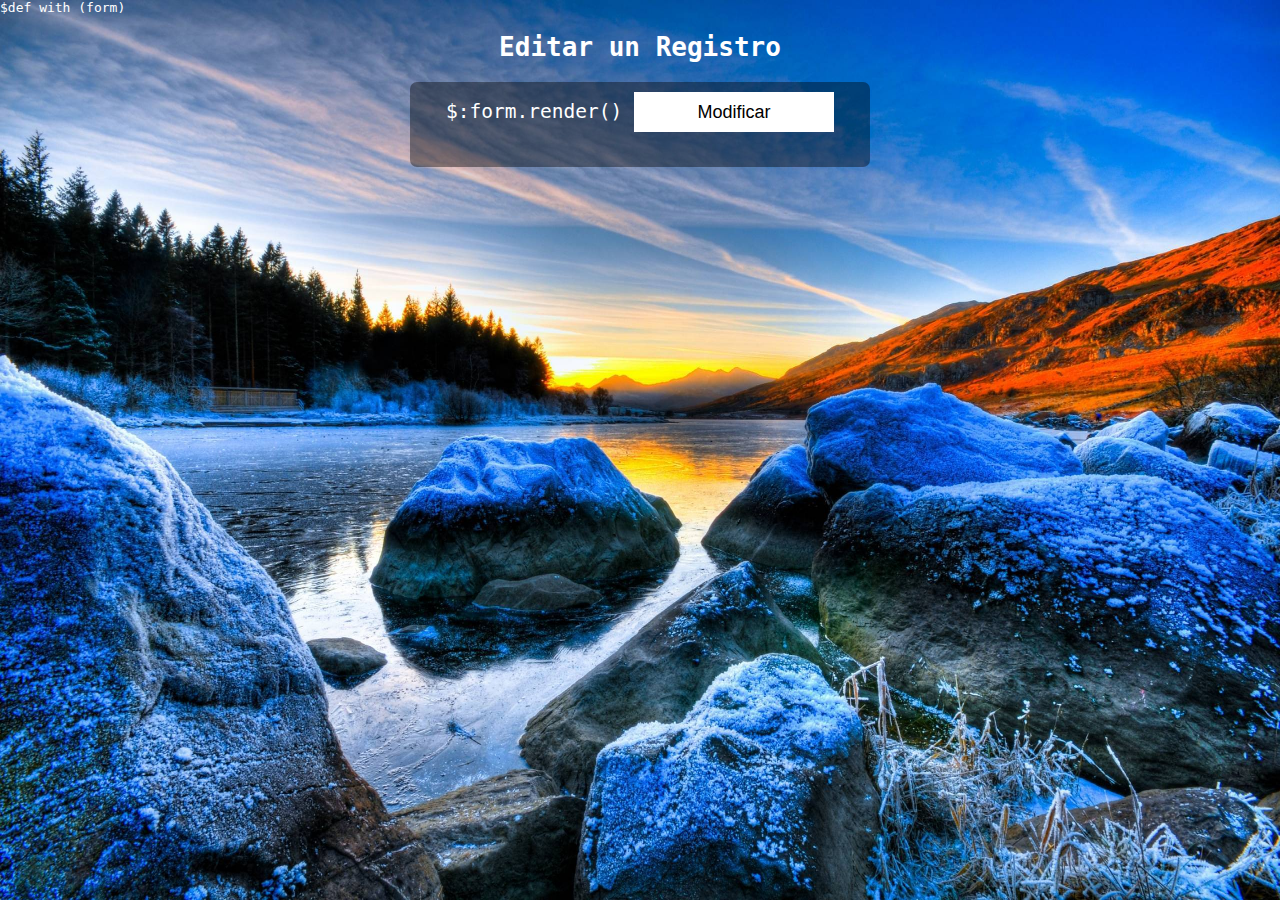
<file: templates/editar.html>
$def with (form)
<html>
<head>   
    
    <link href="../static/css/estiloEditar.css" media="screen" rel="StyleSheet" type="text/css">
    <title>Editar Registro</title>
</head>
    <body >
<center>

<h1>Editar un Registro</h1>
<form action="" method="post">
$:form.render()
<input type="submit" value="Modificar" />

</form>
</center>
</body>
</html>
</file>
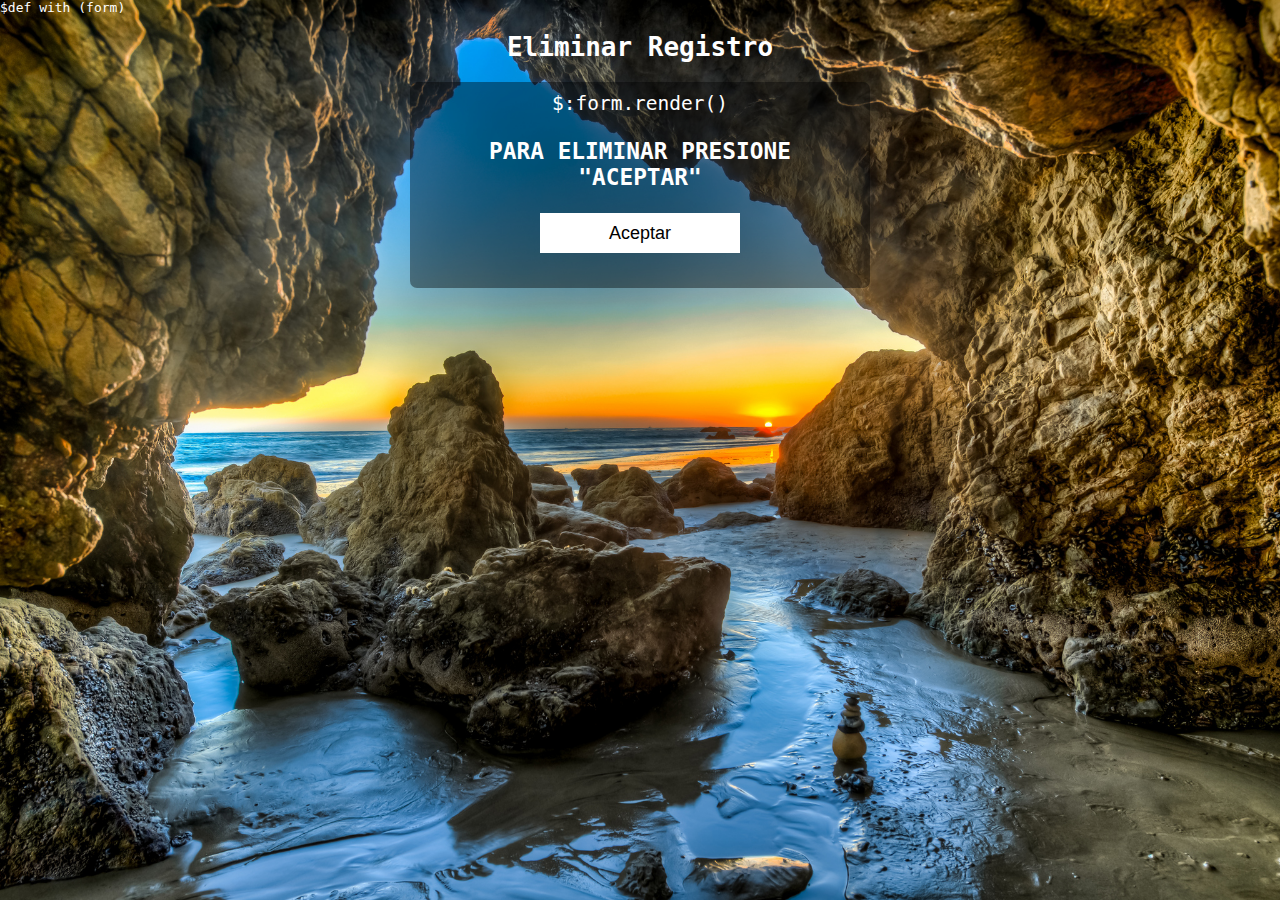
<file: templates/eliminar.html>
$def with (form)
<html>
<head>   
    
    <link href="../static/css/estiloEliminar.css" media="screen" rel="StyleSheet" type="text/css">
    <title>Elminar Registro</title>
</head>
    <body>
<center>
<h1>Eliminar Registro</h1>

<form action="" method="post">
$:form.render()
<h3 >PARA ELIMINAR PRESIONE "ACEPTAR"</h3>

<input type="submit" value="Aceptar" class="btnVer" width="100px" height="40px" />

</form>

</center>
</body>
</html>
</file>
<file: static/css/estiloEditar.css>
body{
     
    background-image: url(images/ver.jpg);
    background-size: 100vw 100vh;
    background-attachment: fixed;
    margin: 0;
    font-family: monospace;
    color: white;
}
/*#div1 {
     overflow:scroll;
     height:500px;
     width:520px;
}*/
#div1 table {
    width:500px;
      
   
}
.txtBlanco{
    
    text-align: center;
    margin-top: 0%;
    color: #FFFFFF;
    border: 0px solid #FFFFFF;
    font-size: 20px;
    font-style: initial;
    margin-left: 0%;
    background-size: 100vw 100vh;
    background-attachment: fixed;
    margin: 0;
    font-family: monospace;
    
    
    
}
.boton{
    background: #FFFFFF;
    text-align: center;
    margin-top: 0%;
    color: black;
    border: 1px solid #000;
    font-size: 20px;
    font-style: initial;
    margin-left: 0%;
    
}
label{
    
    text-align: center;
    margin-top: 0%;
    color: #FFFFFF;
    border: 0px solid #FFFFFF;
    font-size: 20px;
    font-style: initial;
    margin-left: 0%;
    background-size: 100vw 100vh;
    background-attachment: fixed;
    margin: 0;
    font-family: monospace;
    
    
}

    


form{
    width: 50 px;
    margin: auto;
   background: rgba(0,0,0,0.4);
    padding: 10px 20px;
    box-sizing: border-box;
    margin-top: 20px;
    margin-left: 32%;
    margin-right: 32%;
    border-radius: 7px;
    font-size: 150%;
    align-content: center;

    
}

h2{
    color: #fff;
    text-align: center;
    margin: 0;
    font-size: 40px;
    margin-bottom: 20px;

}
input [type=submit]{
    width: 200px;
    height: 40px;
    margin-bottom: 30px;
    padding: 7px;
    box-sizing: border-box;
    font-size: 30px;
    border: none;
     background: #FFFFFF;
}

input {
    width: 200px;
    height: 40px;
    margin-bottom: 25px;
    padding: 7px;
    box-sizing: border-box;
    font-size: 18px;
    border: none;
     background: #FFFFFF;
   
} 
.btnInicio {
    width: 30%;
    margin-bottom: 30px;
    padding: 7px;
    box-sizing: border-box;
    font-size: 30px;
    border: none;
     background: #FFFFFF;
     align-content: right;
     background-size: 100vw 100vh;
    background-attachment: fixed;
    margin: 0;
    font-family: monospace;
    
   
} 

#boton{
    color: #fff;
    padding: 20px;
    background: #FFFFFF;
    box-sizing: border-box;
    border-radius: 7px;
    text-align: center;
    
}
#boton:hover{
    cursor: pointer;
}
</file>
<file: static/css/estiloEliminar.css>
body{
     
    background-image: url(images/fon.jpg);
    background-size: 100vw 100vh;
    background-attachment: fixed;
    margin: 0;
    font-family: monospace;
    color: white;
}
/*#div1 {
     overflow:scroll;
     height:500px;
     width:520px;
}*/
#div1 table {
    width:500px;
      
   
}
label{
    
    text-align: center;
    margin-top: 0%;
    color: #FFFFFF;
    border: 0px solid #FFFFFF;
    font-size: 20px;
    font-style: initial;
    margin-left: 0%;
    background-size: 100vw 100vh;
    background-attachment: fixed;
    margin: 0;
    font-family: monospace;
    
    
}
.txtBlanco{
    
    text-align: center;
    margin-top: 0%;
    color: #FFFFFF;
    border: 0px solid #FFFFFF;
    font-size: 20px;
    font-style: initial;
    margin-left: 0%;
    background-size: 100vw 100vh;
    background-attachment: fixed;
    margin: 0;
    font-family: monospace;
    
    
    
}
.boton{
    background: #FFFFFF;
    text-align: center;
    margin-top: 0%;
    color: black;
    border: 1px solid #000;
    font-size: 20px;
    font-style: initial;
    margin-left: 0%;
    
}


    


form{
    width: 50 px;
    margin: auto;
   background: rgba(0,0,0,0.4);
    padding: 10px 20px;
    box-sizing: border-box;
    margin-top: 20px;
    margin-left: 32%;
    margin-right: 32%;
    border-radius: 7px;
    font-size: 150%;
    align-content: center;

    
}

h2{
    color: #fff;
    text-align: center;
    margin: 0;
    font-size: 40px;
    margin-bottom: 20px;

}
input [type=submit]{
    width: 200px;
    height: 40px;
    margin-bottom: 30px;
    padding: 7px;
    box-sizing: border-box;
    font-size: 30px;
    border: none;
     background: #FFFFFF;
}

input {
    width: 200px;
    height: 40px;
    margin-bottom: 25px;
    padding: 7px;
    box-sizing: border-box;
    font-size: 18px;
    border: none;
     background: #FFFFFF;
   
} 
.btnInicio {
    width: 30%;
    margin-bottom: 30px;
    padding: 7px;
    box-sizing: border-box;
    font-size: 30px;
    border: none;
     background: #FFFFFF;
     align-content: right;
     background-size: 100vw 100vh;
    background-attachment: fixed;
    margin: 0;
    font-family: monospace;
    
   
} 

#boton{
    color: #fff;
    padding: 20px;
    background: #FFFFFF;
    box-sizing: border-box;
    border-radius: 7px;
    text-align: center;
    
}
#boton:hover{
    cursor: pointer;
}
</file>
